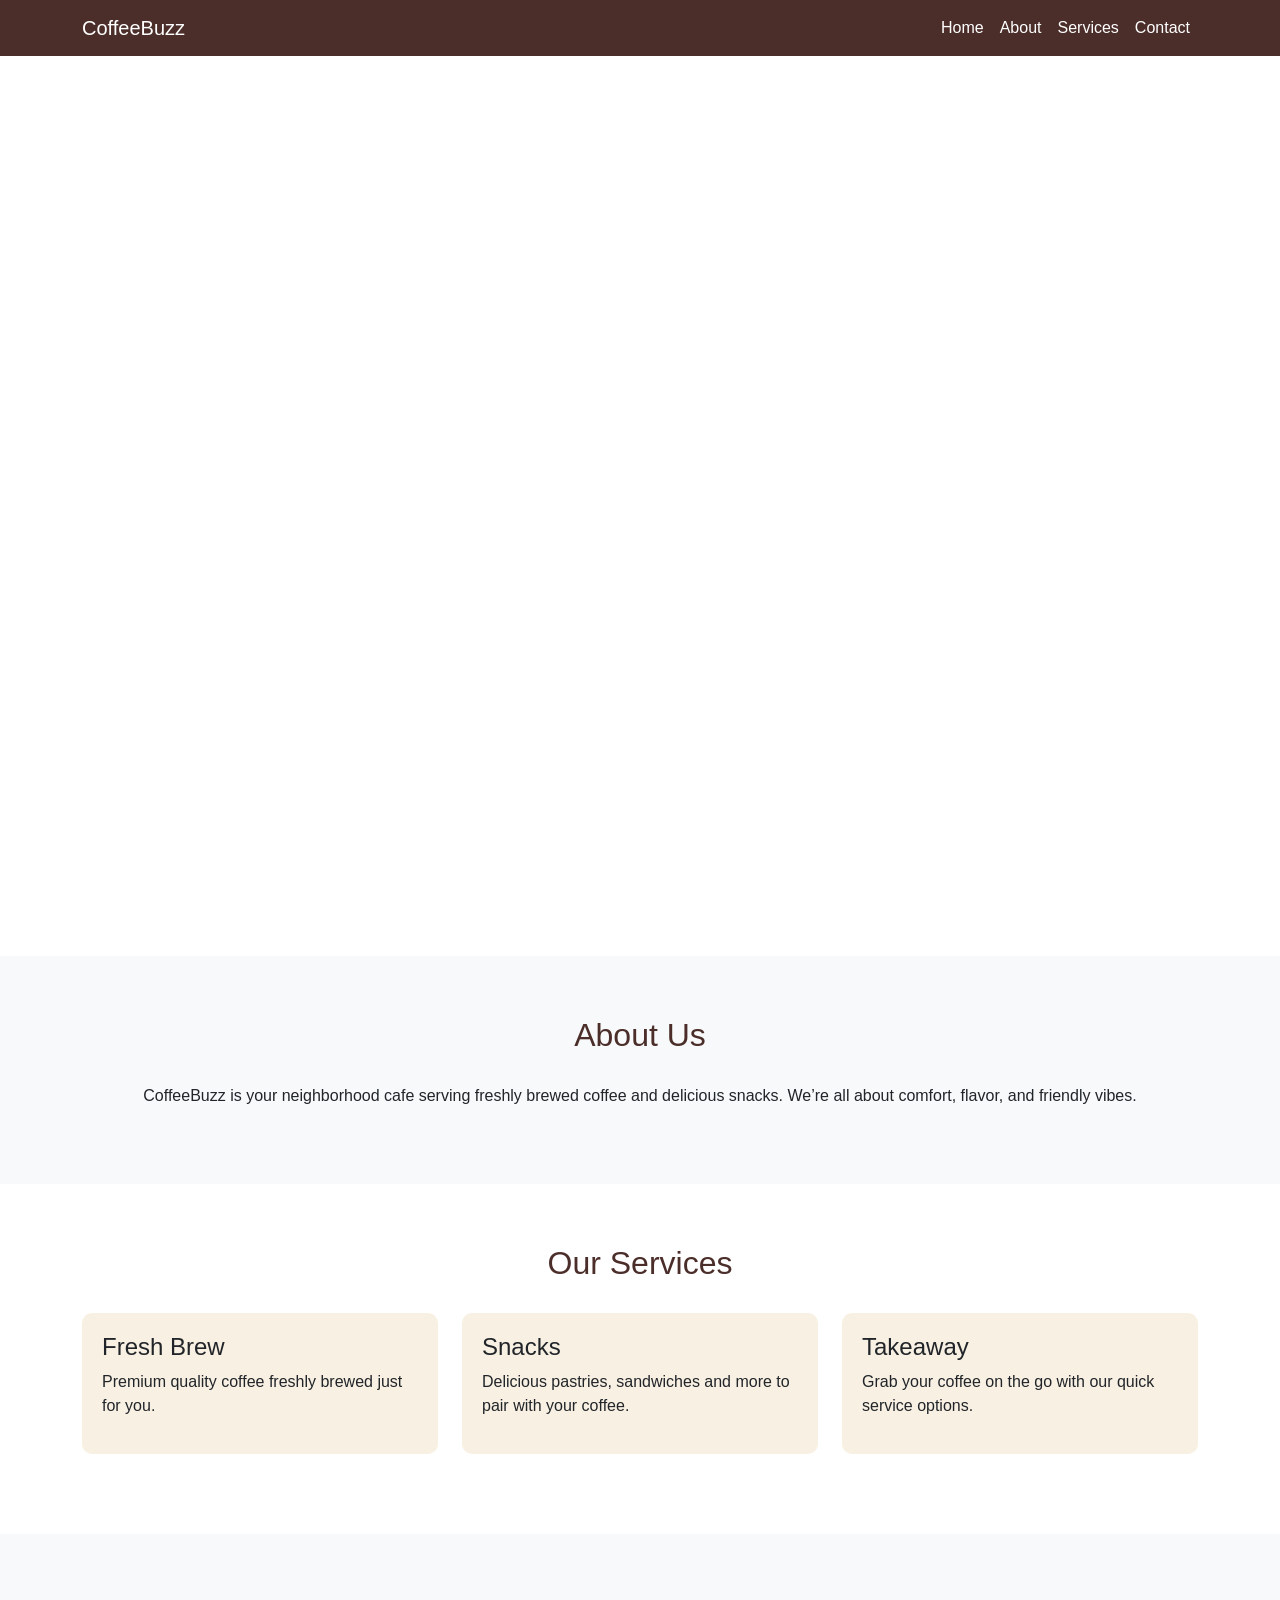
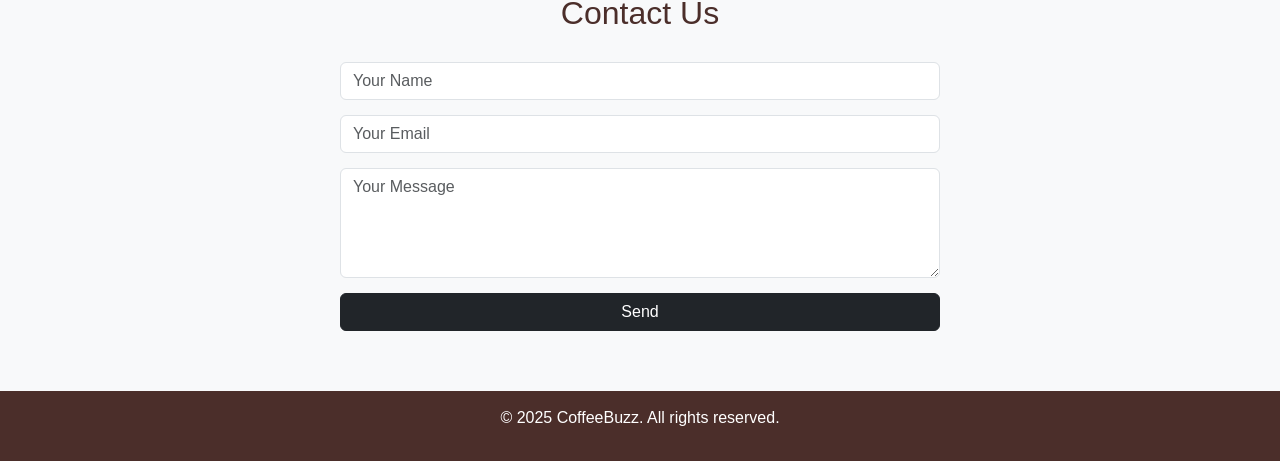
<file: demo.html>
<!DOCTYPE html>
<html lang="en">
<head>
  <meta charset="UTF-8">
  <title>Coffee Shop</title>
  <meta name="viewport" content="width=device-width, initial-scale=1">
  <!-- Bootstrap CDN -->
  <link href="https://cdn.jsdelivr.net/npm/bootstrap@5.3.3/dist/css/bootstrap.min.css" rel="stylesheet">

  <style>
    body {
      font-family: 'Segoe UI', sans-serif;
      margin: 0;
    }
    /* Navbar */
    .navbar {
      background-color: #4B2E2A;
    }
    .navbar .nav-link, .navbar .navbar-brand {
      color: #fff !important;
    }

    /* Hero Section */
    .hero {
      background-image: url('https://images.unsplash.com/photo-1509042239860-f550ce710b93');
      background-size: cover;
      background-position: center;
      height: 100vh;
      display: flex;
      align-items: center;
      justify-content: center;
      color: white;
      text-align: center;
    }
    
    .hero h1 {
      font-size: 3rem;
      font-weight: bold;
    }

    /* Sections */
    section {
      padding: 60px 20px;
    }
    .section-title {
      color: #4B2E2A;
      margin-bottom: 30px;
      text-align: center;
    }

    /* Services */
    .service-box {
      padding: 20px;
      background-color: #f8f0e3;
      border-radius: 10px;
      margin-bottom: 20px;
    }

    /* Contact Form */
    .contact-form input, .contact-form textarea {
      margin-bottom: 15px;
    }

    /* Footer */
    footer {
      background-color: #4B2E2A;
      color: white;
      text-align: center;
      padding: 15px 0;
    }
  </style>
</head>
<body>

  <!-- Navbar -->
  <nav class="navbar navbar-expand-lg">
    <div class="container">
      <a class="navbar-brand" href="#">CoffeeBuzz</a>
      <button class="navbar-toggler" type="button" data-bs-toggle="collapse" data-bs-target="#navbarNav">
        <span class="navbar-toggler-icon" style="color: white;"></span>
      </button>
      <div class="collapse navbar-collapse" id="navbarNav">
        <ul class="navbar-nav ms-auto">
          <li class="nav-item"><a class="nav-link" href="#">Home</a></li>
          <li class="nav-item"><a class="nav-link" href="#about">About</a></li>
          <li class="nav-item"><a class="nav-link" href="#services">Services</a></li>
          <li class="nav-item"><a class="nav-link" href="#contact">Contact</a></li>
        </ul>
      </div>
    </div>
  </nav>

  <!-- Hero Section -->
  <div class="hero">
    <div>
      <h1>Welcome to CoffeeBuzz</h1>
      <p>Start your day with a perfect brew</p>
    </div>
  </div>

  <!-- About Section -->
  <section id="about" class="bg-light">
    <div class="container">
      <h2 class="section-title">About Us</h2>
      <p class="text-center">CoffeeBuzz is your neighborhood cafe serving freshly brewed coffee and delicious snacks. We’re all about comfort, flavor, and friendly vibes.</p>
    </div>
  </section>

  <!-- Services Section -->
  <section id="services">
    <div class="container">
      <h2 class="section-title">Our Services</h2>
      <div class="row">
        <div class="col-md-4">
          <div class="service-box">
            <h4>Fresh Brew</h4>
            <p>Premium quality coffee freshly brewed just for you.</p>
          </div>
        </div>
        <div class="col-md-4">
          <div class="service-box">
            <h4>Snacks</h4>
            <p>Delicious pastries, sandwiches and more to pair with your coffee.</p>
          </div>
        </div>
        <div class="col-md-4">
          <div class="service-box">
            <h4>Takeaway</h4>
            <p>Grab your coffee on the go with our quick service options.</p>
          </div>
        </div>
      </div>
    </div>
  </section>

  <!-- Contact Section -->
  <section id="contact" class="bg-light">
    <div class="container">
      <h2 class="section-title">Contact Us</h2>
      <form class="contact-form mx-auto" style="max-width: 600px;">
        <input type="text" class="form-control" placeholder="Your Name" required>
        <input type="email" class="form-control" placeholder="Your Email" required>
        <textarea class="form-control" rows="4" placeholder="Your Message" required></textarea>
        <button type="submit" class="btn btn-dark w-100">Send</button>
      </form>
    </div>
  </section>

  <!-- Footer -->
  <footer>
    <p>&copy; 2025 CoffeeBuzz. All rights reserved.</p>
  </footer>

  <!-- Bootstrap JS -->
  <script src="https://cdn.jsdelivr.net/npm/bootstrap@5.3.3/dist/js/bootstrap.bundle.min.js"></script>

</body>
</html>
</file>
